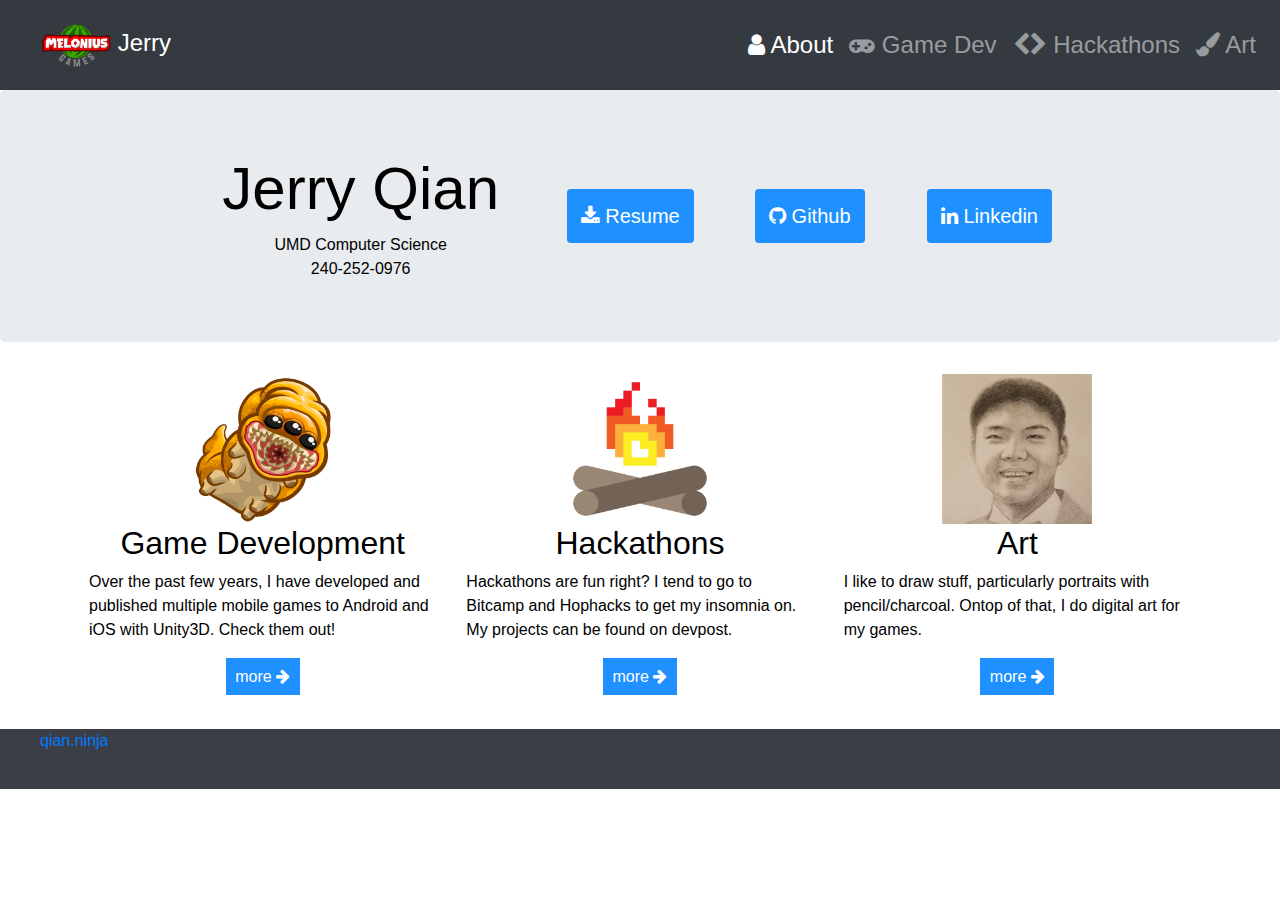
<file: index.html>
<!DOCTYPE html>

<html>
	<head>
		<title>Jerry Qian</title>

		<meta charset="utf-8">
  		<meta name="viewport" content="width=device-width, initial-scale=1">
		
    	<script src="https://ajax.googleapis.com/ajax/libs/jquery/3.3.1/jquery.min.js"></script>
  		<script src="https://maxcdn.bootstrapcdn.com/bootstrap/3.3.7/js/bootstrap.min.js"></script>

		<link rel="stylesheet" href="https://stackpath.bootstrapcdn.com/bootstrap/4.1.3/css/bootstrap.min.css">
		<link rel="stylesheet" type="text/css" href="css/font-awesome.min.css">

		<link rel="stylesheet" type="text/css" href="css/style.css">
	</head>

	<body>
		<div class="bootstrap-iso">
		<!-- Navigation bar -->
		<nav id="topnav" class="navbar sticky-top navbar-expand-lg navbar-dark bg-dark">
			<a class="navbar-brand" href="./index.html">
		    <img src="./img/MeloniusLogo.png" width="70" height="70" class="d-inline-block align-center" alt="">
		    Jerry</a>

		  	<button class="navbar-toggler" type="button" data-toggle="collapse" data-target="#navbarNavAltMarkup" aria-controls="navbarNavAltMarkup" aria-expanded="false" aria-label="Toggle navigation">
		    	<span class="navbar-toggler-icon"></span>
		  	</button>

		  	<div class="collapse navbar-collapse" id="navbarNavAltMarkup">
		    	<div class="navbar-nav ml-auto">
			      <a class="nav-item nav-link active" href="./index.html">
			      	<i class="fa fa-user"></i> About 
			      	<span class="sr-only">(current)</span></a>
			      <a class="nav-item nav-link" href="./gamedev.html">
			      	<i class="fa fa-gamepad"></i> Game Dev</a>
			      <a class="nav-item nav-link" href="./hackathons.html">
			      	
			      	<i class="fa fa-chevron-left"></i><i class="fa fa-chevron-right"></i> Hackathons</a>
			      <a class="nav-item nav-link" href="./art.html">
			      	 <i class="fa fa-paint-brush"></i> Art</a>
			    </div>
		  	</div>
		</nav>

		<div class="jumbotron">
		  
		  
		  	<center>
			 <div class="row">
			 	<div class="col-sm-4">
			    	<h1>Jerry Qian</h1> 
		  			<p>UMD Computer Science<br>
		  			240-252-0976</p> 
			      	
			    </div>
			    <div class="col-sm-2">
			    	<a href="./files/Resume.pdf" download>
			    		<button class="btn"><i class="fa fa-download"></i> Resume</button>
			    	</a>
			      	
			    </div>
			    <div class="col-sm-2">
			    	<a href="https://github.com/jerrygqian" download>
			    		<button class="btn"><i class="fa fa-github"></i> Github</button>
			    	</a>
			      	
			    </div>
			    <div class="col-sm-2">
			    	<a href="https://www.linkedin.com/in/jerry-qian-861b7814b/" download>
			    		<button class="btn"><i class="fa fa-linkedin"></i> Linkedin</button>
			    	</a>
			      	
			    </div>
			 </div>
			 </center>

		</div>
		

		<div class="container">
		  	<center>
			 <div class="row">
			    <div class="col-sm-4">
			    	<a href="./gamedev.html">
			    	<img src="./img/CaterpillarArt.png" class="img-circle" width="150" height="150"></a>
			    	<h2>Game Development</h2>
			      	<p style="text-align:left">Over the past few years, I have developed and published multiple mobile games to Android and iOS with Unity3D. Check them out!</p>
			      	<a href="./gamedev.html">
			    		<button class="btn-sml">more <i class="fa fa-arrow-right"></i></button>
			    	</a>
			    </div>
			    <div class="col-sm-4">
			    	<a href="./hackathons.html">
			    	<img src="./img/bitcamp-logo.png" class="img-circle" width="150" height="150"></a>
			    	<h2>Hackathons</h2>
			      	<p style="text-align:left">Hackathons are fun right? I tend to go to Bitcamp and Hophacks to get my insomnia on. My projects can be found on devpost. </p>
			      	<a href="./hackathons.html">
			    		<button class="btn-sml">more <i class="fa fa-arrow-right"></i></button>
			    	</a>
			    </div>
			    <div class="col-sm-4">
			    	<a href="./art.html">
			    	<img src="./img/selfportrait.png" class="img-circle" width="150" height="150"></a>
			    	<h2>Art</h2>
			      	<p style="text-align:left">I like to draw stuff, particularly portraits with pencil/charcoal. Ontop of that, I do digital art for my games.</p>
			      	<a href="./art.html">
			    		<button class="btn-sml">more <i class="fa fa-arrow-right"></i></button>
			    	</a>
			    </div>
			 </div>
			 </center>
		</div>

		<footer>
			<div class="wrapper">
				<nav>
				<ul>
					<a href="http://qian.ninja">qian.ninja</a>
					
				</ul>
				</nav>
			</div>
		</footer>
	</div>

	</body>
	
</html>
</file>
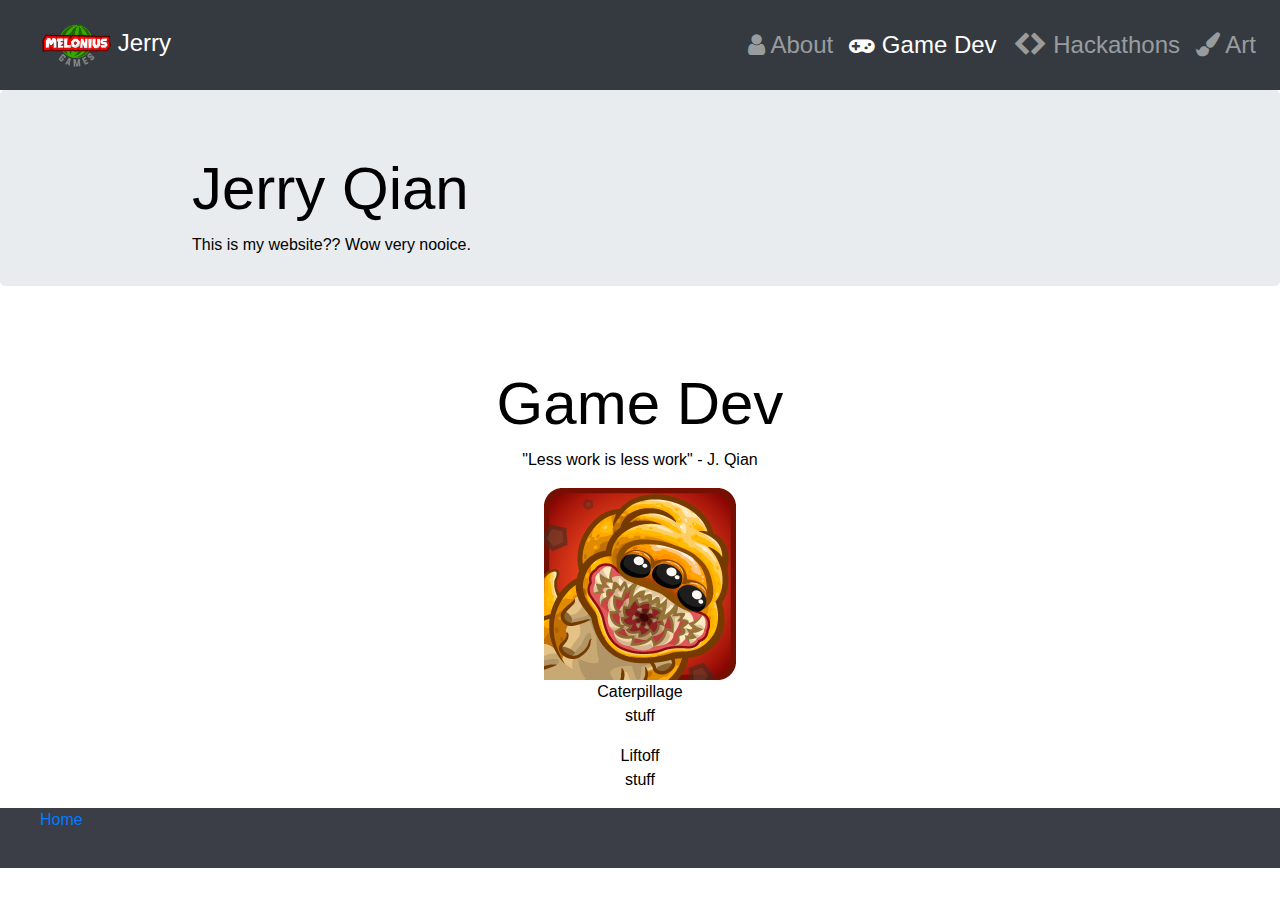
<file: gamedev.html>
<!DOCTYPE html>

<html>
	<head>
		<title>Jerry Qian</title>

		<meta charset="utf-8">
  		<meta name="viewport" content="width=device-width, initial-scale=1">
		
    	<script src="https://ajax.googleapis.com/ajax/libs/jquery/3.3.1/jquery.min.js"></script>
  		<script src="https://maxcdn.bootstrapcdn.com/bootstrap/3.3.7/js/bootstrap.min.js"></script>

		<link rel="stylesheet" href="https://stackpath.bootstrapcdn.com/bootstrap/4.1.3/css/bootstrap.min.css">
		<link rel="stylesheet" type="text/css" href="css/font-awesome.min.css">

		<link rel="stylesheet" type="text/css" href="css/style.css">
	</head>

	<body>
		<div class="bootstrap-iso">
		<!-- Navigation bar -->
		<nav id="topnav" class="navbar sticky-top navbar-expand-lg navbar-dark bg-dark">
			<a class="navbar-brand" href="./index.html">
		    <img src="./img/MeloniusLogo.png" width="70" height="70" class="d-inline-block align-center" alt="">
		    Jerry</a>

		  	<button class="navbar-toggler" type="button" data-toggle="collapse" data-target="#navbarNavAltMarkup" aria-controls="navbarNavAltMarkup" aria-expanded="false" aria-label="Toggle navigation">
		    	<span class="navbar-toggler-icon"></span>
		  	</button>

		  	<div class="collapse navbar-collapse" id="navbarNavAltMarkup">
		    	<div class="navbar-nav ml-auto">
			      <a class="nav-item nav-link" href="./index.html">
			      	<i class="fa fa-user"></i> About 
			      	<span class="sr-only">(current)</span></a>
			      <a class="nav-item nav-link active" href="./gamedev.html">
			      	<i class="fa fa-gamepad"></i> Game Dev</a>
			      <a class="nav-item nav-link" href="./hackathons.html">
			      	
			      	<i class="fa fa-chevron-left"></i><i class="fa fa-chevron-right"></i> Hackathons</a>
			      <a class="nav-item nav-link" href="./art.html">
			      	 <i class="fa fa-paint-brush"></i> Art</a>
			    </div>
		  	</div>
		</nav>

		<div class="jumbotron">
		  <h1>Jerry Qian</h1> 
		  <p>This is my website?? Wow very nooice.</p> 
		</div>
		<center>
		<h1 id="about">Game Dev</h1>
		<p>"Less work is less work" - J. Qian</p>

			<div class="caterpillage-block">
				<img src="./img/CaterpillageIcon192.png">
		    	<p>Caterpillage<br>stuff</p>
		    </div><!--
		    --><div class="liftoff-block">
		    	<p>Liftoff<br>stuff</p>
		    </div>
		</center>

		<footer>
			<div class="wrapper">
				<nav>
				<ul>
					<a href="./index.html">Home</a>
					
				</ul>
				</nav>
			</div>
		</footer>
	</div>
	</body>
	
</html>
</file>
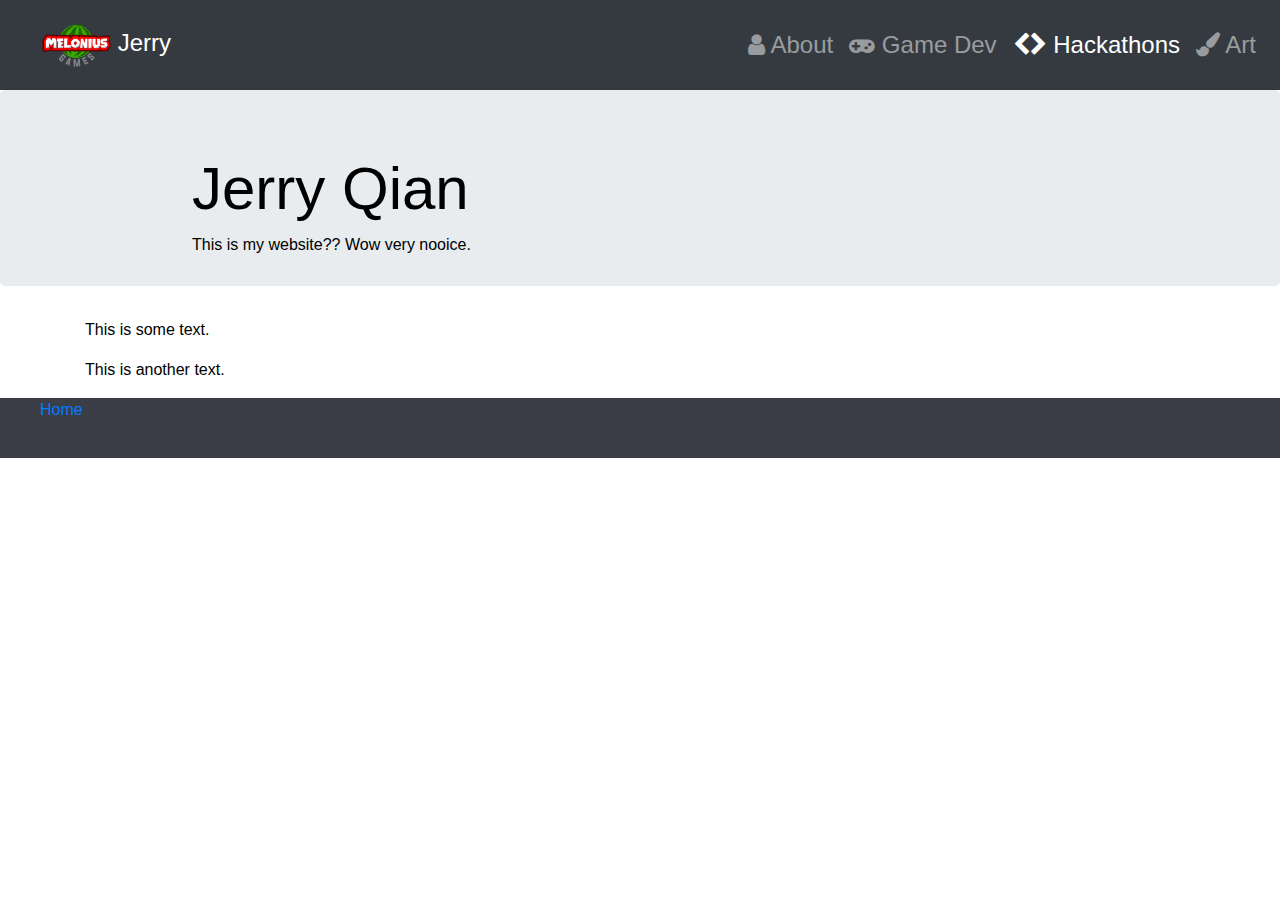
<file: hackathons.html>
<!DOCTYPE html>

<html>
	<head>
		<title>Jerry Qian</title>

		<meta charset="utf-8">
  		<meta name="viewport" content="width=device-width, initial-scale=1">
		
    	<script src="https://ajax.googleapis.com/ajax/libs/jquery/3.3.1/jquery.min.js"></script>
  		<script src="https://maxcdn.bootstrapcdn.com/bootstrap/3.3.7/js/bootstrap.min.js"></script>

		<link rel="stylesheet" href="https://stackpath.bootstrapcdn.com/bootstrap/4.1.3/css/bootstrap.min.css">
		<link rel="stylesheet" type="text/css" href="css/font-awesome.min.css">

		<link rel="stylesheet" type="text/css" href="css/style.css">
	</head>

	<body>
		<div class="bootstrap-iso">
		<!-- Navigation bar -->
		<nav id="topnav" class="navbar sticky-top navbar-expand-lg navbar-dark bg-dark">
			<a class="navbar-brand" href="./index.html">
		    <img src="./img/MeloniusLogo.png" width="70" height="70" class="d-inline-block align-center" alt="">
		    Jerry</a>

		  	<button class="navbar-toggler" type="button" data-toggle="collapse" data-target="#navbarNavAltMarkup" aria-controls="navbarNavAltMarkup" aria-expanded="false" aria-label="Toggle navigation">
		    	<span class="navbar-toggler-icon"></span>
		  	</button>

		  	<div class="collapse navbar-collapse" id="navbarNavAltMarkup">
		    	<div class="navbar-nav ml-auto">
			      <a class="nav-item nav-link" href="./index.html">
			      	<i class="fa fa-user"></i> About 
			      	<span class="sr-only">(current)</span></a>
			      <a class="nav-item nav-link" href="./gamedev.html">
			      	<i class="fa fa-gamepad"></i> Game Dev</a>
			      <a class="nav-item nav-link active" href="./hackathons.html">
			      	<i class="fa fa-chevron-left"></i><i class="fa fa-chevron-right"></i> Hackathons</a>
			      <a class="nav-item nav-link" href="./art.html">
			      	 <i class="fa fa-paint-brush"></i> Art</a>
			    </div>
		  	</div>
		</nav>

		<div class="jumbotron">
		  <h1>Jerry Qian</h1> 
		  <p>This is my website?? Wow very nooice.</p> 
		</div>
		<div class="container">
		  <p>This is some text.</p> 
		  <p>This is another text.</p> 
		</div>

		<footer>
			<div class="wrapper">
				<nav>
				<ul>
					<a href="./index.html">Home</a>
					
				</ul>
				</nav>
			</div>
		</footer>
	</div>
	</body>
	
</html>
</file>
<file: css/style.css>
body {
	margin: 0;
	align-content: right;
	background: url(http://i.imgur.com/AKEVPSe.png);
	color: black;
	background: #fff;
}

body h1 {
	padding-top: 50px;
	font-size: 60px;
}

.jumbotron {
	padding-left: 15%;
	padding-top: 1%;
	padding-bottom: 1%;
	height: 10%;
}

.col-sm-4 {
  padding-bottom: 3%;
}

.col-sm-2 {
  display: flex;
  align-items: center;
  justify-content: center;
}

.btn {
  background-color: DodgerBlue;
  border: none;
  color: white;
  padding: .6em .7em;
  cursor: pointer;
  font-size: 1.25em;
}

.btn:hover {background-color: #00c602}

.btn:active {
  background-color: #00c602;
  box-shadow: 0 5px #666;
  transform: translateY(4px);
}

.btn-sml {
  background-color: DodgerBlue;
  border: none;
  color: white;
  padding: .4em .6em;
  cursor: pointer;
  font-size: 1em;
}

.btn-sml:hover {background-color: #00c602}

.btn-sml:active {
  background-color: #00c602;
  box-shadow: 0 5px #666;
  transform: translateY(4px);
}

/* Links inside the navbar */
.navbar a {
    float: left;
    color: #black;
    text-align: right;
    font-size: 24px;
    padding: 2px 25px;
    text-decoration: none;
}

/* -------- footer -------- */


footer {
	position: relative;
   	bottom:0;

   	width:100%;
   	height:60px;  
	background-color: #3b3e47;
}


.row {
  display: flex;
  flex-wrap: wrap;
  padding: 0 4px;
}

/* Create four equal columns that sits next to each other */
.column {
  flex: 25%;
  max-width: 25%;
  padding: 0 4px;
}

.column img {
  margin-top: 8px;
  vertical-align: middle;
}

/* Responsive layout - makes a two column-layout instead of four columns */
@media screen and (max-width: 800px) {
  .column {
    flex: 50%;
    max-width: 50%;
  }
}

/* Responsive layout - makes the two columns stack on top of each other instead of next to each other */
@media screen and (max-width: 600px) {
  .column {
    flex: 100%;
    max-width: 100%;
  }
}
</file>
